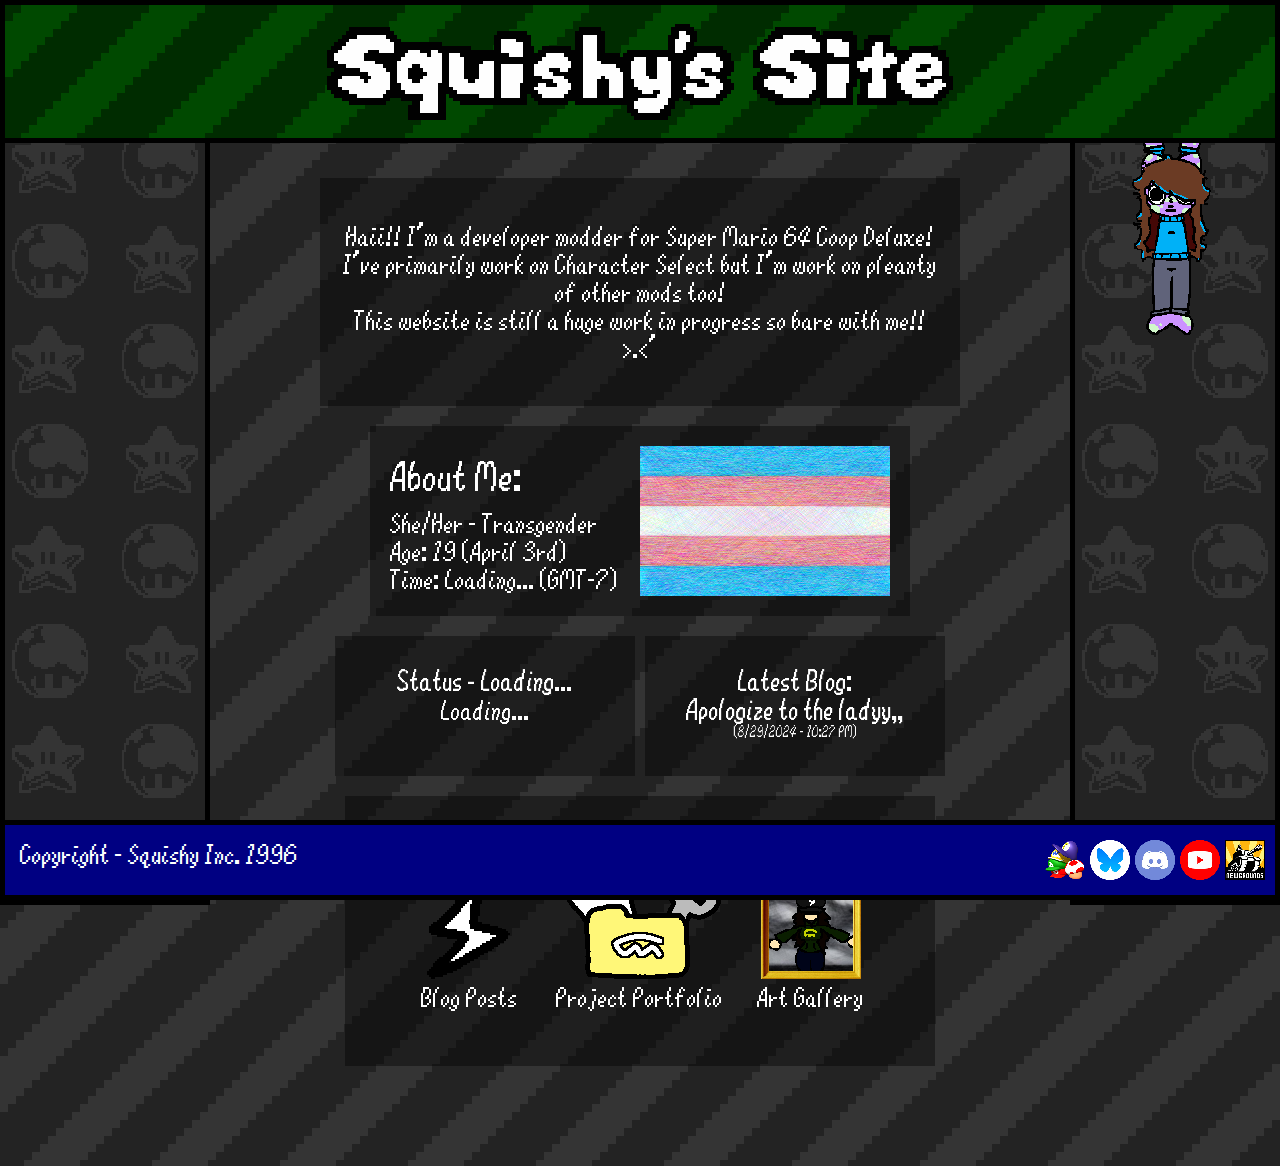
<file: index.html>
<!DOCTYPE html>
<html>
<head>
    <!-- Embed -->
    <title>Squishy Site >.<</title>
    <meta property="og:title" content="Squishy Site >.<">
    <link rel="icon" type="image/x-icon" href="images/icons/hat-logo.png">
    <meta property="og:description" content="woahhh custom embed o.o">
    <meta property="og:image" content="https://squishy6094.github.io/images/icons/hat-logo.png">

    <!-- Page Style -->
    <link rel="stylesheet" type="text/css" href="styles/style.css">
    
    <script>
        // Get Birthday
        const d = new Date();
        const b = new Date("April 3, 2007 2:00:00");
        let birth = b.getFullYear()
        let year = d.getFullYear()
        var age = year - birth;

        // Snackbar/Popups
        const pageUnavailable = {
            text: "This page is a Work in Progress\nCome back another time!!",
            duration: 5000,
            gravity: "top", // `top` or `bottom`
            position: "right", // `left`, `center` or `right`
            stopOnFocus: true, // Prevents dismissing of toast on hover
            onClick: function(){} // Callback after click
        }

        // Get Status from Codist's cool and awesome thingy
        fetch("https://savespace.imcodist.xyz/data/user/5d23caa3-70b6-4ed0-ba41-e0a0d30b0e11")
            .then((response) => response.json()).then((json) => {
                const status = document.getElementById("howImFeeling")
                status.textContent = json.status.status
                status.title = "Last Updated: " + Date(json.status.timestamp)
                document.getElementById("howImFeelingDiscord").textContent = "Status - " + json.status.online

                // console.log(json.status.status); // The status the user wrote.
                // console.log(json.status.expression); // The expression to go with the written status.
                // console.log(json.status.online); // The users online status (whether from discord or manually defined)
                
                // console.log(json.status.timestamp); // The timestamp when the status was changed last.
            });
    </script>
    
    <!-- Toastify JS by apvarun -->
    <link rel="stylesheet" type="text/css" href="scripts/toastify-js/toastify.css">
</head>

<style>
    h2 {
        line-height: 0.1;
    }

    body {
        padding-top: 150px;
        padding-bottom: 50px;
    }
</style>

<header>
    <span>
        <img src="images/header.png" style="height: 100px;">
    </span>
    <!-- Achievments -->
    <img id = "squishedBadge" src="images/achievements/golden-squished.gif" style = "position: absolute; left: 10px; top: 48px; visibility: hidden;">
    <script>
        if (localStorage.getItem("squishedFound") == "true") {
            document.getElementById('squishedBadge').style.visibility = 'visible';
        }
    </script>

    <!-- Crossover Links -->
    <a id ="hangingCrossoverLink"><img id = "hangingCrossover" src="images/hanging-crossover/404.png" style = "position: absolute; right: 60px; top: 138px; height: 200px;"></a>
    
    <script>
        function mulberry32(a) { // mulberry32 PRNG Method
            return function() {
                let t = a += 0x6D2B79F5;
                t = Math.imul(t ^ t >>> 15, t | 1);
                t ^= t + Math.imul(t ^ t >>> 7, t | 61);
                return ((t ^ t >>> 14) >>> 0) / 4294967296;
            }
        }
        const seed = Math.round(d.getTime() / 86400000); // Seconds since epoch rounded to every day
        const rng = mulberry32(seed)
        const hangingCreatures = [
            {name: "404", image:"404.png", link:"404.html"},
            {name: "Lukas' Workshop", image:"geno.png", link:"https://lukasworkshop.nekoweb.org/"},
            {name: "KF (Twitter)", image:"kf.gif", link:"https://x.com/KFIC_TSMK"},
            {name: "Carl & John", image:"carlandjohn.png", link:"https://carlandjohn.neocities.org/"},
            {name: "Garlicker/ChickenGunner (Youtube)", image:"garlicker.png", link:"https://www.youtube.com/@ssg-eggunner/"},
            {name: "DM-Kun (Youtube)", image:"dm-kun.png", link:"https://www.youtube.com/@dm-kun"},
            {name: "Jaytomz (Youtube)", image:"jaytomz.png", link:"https://www.youtube.com/@JayTomzMuzik"},
            {name: "Liampy Strawpage", image:"liampy.png", link:"https://liampy.straw.page/"},
            {name: "Mario 85", image:"mario85.png", link:"https://gamejolt.com/games/LUCAS/837168", artist: "5up34",},
        ];
        const tableLength = hangingCreatures.length
        const charRng = Math.round(rng()*tableLength)
        if (charRng >= 0 && charRng < tableLength) {
            var siteGen = hangingCreatures[charRng]
            document.getElementById("hangingCrossover").src = 'images/hanging-crossover/' + siteGen.image
            document.getElementById("hangingCrossoverLink").href = siteGen.link
            if (siteGen.artist != null) {
                siteGen.artist = "\nArt made by: " + siteGen.artist + "!"
            } else {
                siteGen.artist = ""
            }
            document.getElementById("hangingCrossoverLink").title= "Check out " + siteGen.name + "!" + siteGen.artist
        } else {
            document.getElementById("hangingCrossover").style.visibility = 'hidden'
        }
    </script>
</header>

<body style="text-align: center; display: flex; margin-bottom: 50px;">

    <div style="margin-bottom: auto; flex: 1">
        <div>
            <span style="left: 5px;" class="side-design"></span>
            <span style="right: 5px;" class="side-design"></span>
        </div>

        <div style="text-align: center; width: 600px;" class="text-box">
            <p>
                Haii!! I'm a developer modder for Super Mario 64 Coop Deluxe! <br>
                I've primarily work on Character Select but I'm work on pleanty of other mods too! <br>
                This website is still a huge work in progress so bare with me!!
                <br>>.<'<br>
            </p>
        </div>

        <div style="text-align: left; width: 500px; height: 150px;" class="text-box">
            <span style="float:left;">
                <h2>About Me:</h2>
                She/Her - Transgender<br>
                Age: <script type="text/javascript">document.write(age)</script> (April 3rd)<br>
                
                Time: <span id="time">Loading...</span> (GMT-7)
            </span>
            <span style="float:right;">
                <img src="images/sketchy-trans.png" alt="I'm trans btw!!" style="height:150px;"><br>
            </span>
        </div>
        
        <div style="width: 550px; height: 160px;">
            <span class="text-box" style = "text-align: center; position: absolute; right: calc(50% + 5px); font-size: 160%; width: 300px; font-family: FONT_ALIASED; height: 80px; padding: 30px 0;">
                <span id = "howImFeelingDiscord">Status - Loading...</span><br>
                <span id = "howImFeeling" style="font-size: 90%;">Loading...</span>
            </span>
            <a id = "latestBlog" href = "blog-posts/8-29-2024.html" class = "text-box" style = "text-align: center; position: absolute; left: calc(50% + 5px); font-size: 80%; width: 300px; height: 80px; padding: 30px 0;">
                <span style="font-size: 200%; font-family: FONT_ALIASED;">Latest Blog:</span><br>
        
                <span style="font-size: 200%; font-family: FONT_ALIASED;">Apologize to the ladyy,,</span><br>
                <span style="font-size: 100%;">(8/29/2024 - 10:27 PM)</span>
            </a>
        </div>

        <div style="width: 550px; height: 230px;" class="text-box">
            <h2>Navigation</h2>
            <span class="navigation">
                <div>
                    <a href="blogs.html">
                        <img src="images/icons/hat-logo.png" alt="Blogs" class="navigation-images">
                        <div>Blog Posts</div>
                    </a>
                </div>
                <div>
                    <a onclick='Toastify(pageUnavailable).showToast();'>
                        <img src="images/icons/portfolio.png" alt="Portfolio" class="navigation-images">
                        <div>Project Portfolio</div>
                    </a>
                </div>
                <div>
                    <a href="gallery.html">
                        <img src="images/icons/gallery.png" alt="Gallery" class="navigation-images">
                        <div>Art Gallery</div>
                    </a>
                </div>
            </span>
        </div>
    </div>

</body>

<footer style="font-size:150%;">
    <!-- Newest Blog Post -->
    <a id ="runAnimLink"><img src="images/run-anims/squishy-run.gif" alt="Squishy6094" class="squishy-run" id ="runAnim"></a>
    <span style="float:left;">
        Copyright - Squishy Inc. 1996
    </span>
    <div class = "links">
        <a href="https://mods.sm64coopdx.com/members/squishy6094.37"><img src="images/icons/coopdx.png" alt="Squishy6094" style="width:40px;height:40px;"></a>
        <a href="https://bsky.app/profile/squishy6094.github.io"><img src="images/icons/bluesky.png" alt="@squishy6094.github.io" style="width:40px;height:40px;"></a>
        <a href="https://discord.gg/2bg2FnFp6f"><img src="images/icons/discord.png" alt="Squishy Community Server" style="width:40px;height:40px;"></a>
        <a href="https://www.youtube.com/@Squishy6094"><img src="images/icons/youtube.png" alt="@Squishy6094" style="width:40px;height:40px;"></a>
        <a href="https://squishy6094.newgrounds.com"><img src="images/icons/newgrounds.png" alt="@Squishy6094" style="width:40px;height:40px;"></a>
    </div>
    <br>
</footer> 

<script type="text/javascript" src="scripts/squishyRun.js"></script>
<script type="text/javascript" src="scripts/timeUpdate.js"></script>

<script type="text/javascript" src="scripts/toastify-js/toastify.js"></script>

</html>
</file>
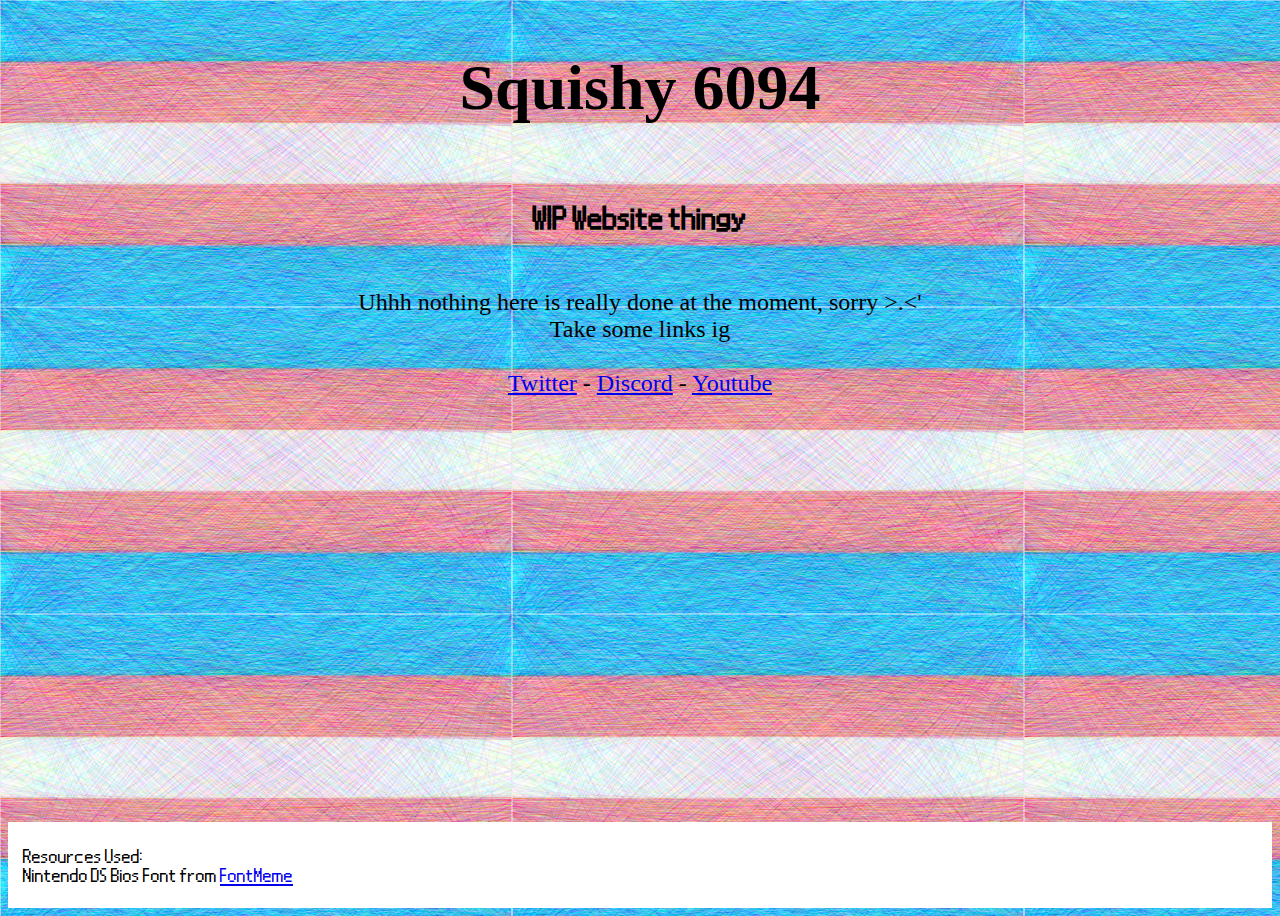
<file: website/index.html>
<!DOCTYPE html>
<html>
<style>
    @font-face { font-family: NDSBios; src: url('fonts/Nintendo-DS-BIOS.ttf'); } 

    body {
        background-image: url('sketchy-trans.png');
        min-height: 100vh;
        display: flex;
        flex-direction: column;
    }
    h2 {
        font-family: NDSBios
    }
    footer {
        text-align: center;
        padding-left: 15px;
        background-color: rgb(255, 255, 255);
        color: rgb(0, 0, 0);
        margin-top: auto;
        font-family: NDSBios
    }
</style> 

<body style="text-align:center;">

<h1 style="font-size:400%;">Squishy 6094</h1>
<h2 style="font-size:250%;">WIP Website thingy</h2>
<p style="font-size:150%;">
    Uhhh nothing here is really done at the moment, sorry >.<' <br>
    Take some links ig <br>
    <br>
    <a href="https://twitter.com/6094Squishy">Twitter</a> - 
    <a href="https://discord.gg/2bg2FnFp6f">Discord</a> - 
    <a href="https://www.youtube.com/@Squishy6094">Youtube</a>
</p>

</body>

<footer style="font-size:150%;">
    <p style="text-align:left;">
        Resources Used:<br>
        Nintendo DS Bios Font from <a href="https://fontmeme.com/fonts/nintendo-ds-bios-font/">FontMeme</a>
    </p>
</footer> 

</html>
</file>
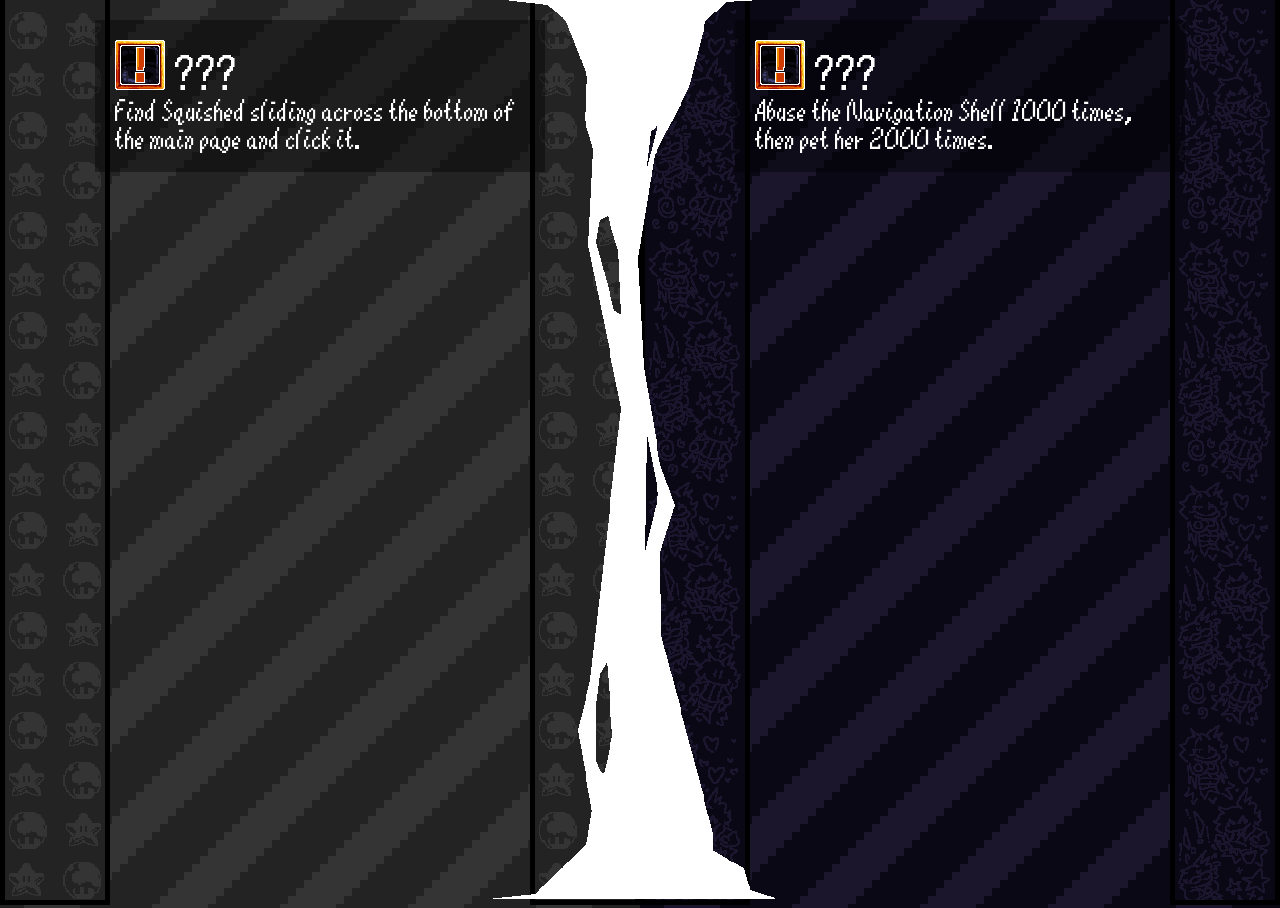
<file: achievements.html>
<!DOCTYPE html>
<html>
<head>
    <!-- Embed -->
    <title>Squishy Site >.< | Achievements</title>
    <meta property="og:title" content="Squishy Site >.< | Achievements">
    <link rel="icon" type="image/x-icon" href="images/icons/achievements.png">
    <meta property="og:description" content="woahhh custom embed o.o">
    <meta property="og:image" content="https://squishy6094.github.io/images/icons/achievements.png">

    <!-- Page Style -->
    <link rel="stylesheet" type="text/css" href="styles/style.css">
    
    <!-- Toastify JS by apvarun -->
    <link rel="stylesheet" type="text/css" href="scripts/toastify-js/toastify.css">
</head>

<style>
    body {
        background-image: url('images/shell-site/backgrounds/back-purple.png');
    }
    
    .side-design {
        width: 100px;
        background-size: 100px auto;
        
        z-index: -1;
        animation: scroll 20s linear infinite;
    }

    .shell-side-design {
        background-color: rgba(11, 8, 22, 1);
        background-image: url('images/shell-site/backgrounds/side-shells.png');
    }

    .squishy-half {
        position: absolute;
        top: 0px;
        left: 0px;
        display: block;
        width: 50%;
        height: 100%;
        background-color: rgba(35, 35, 35, 1);
        background-image: url('images/backgrounds/back-black.png');
        background-size: 128px;
        z-index: -1;
    }
    .shell-half {
        position: absolute;
        top: 0px;
        right: 0px;
        display: block;
        width: 50%;
        height: 100%;
    }
    .achievement-image {
        position: absolute;
        float: left;
        left: 10px;
        text-align: left;
    }
    .trophy {
        position: fixed;
        left: calc(50% - 75px);
        top: 25%;
        width: 150px;
        height: 150px;
        visibility: hidden;
    }
    .middle-mask {
        -webkit-mask-image: url(w3logo.png);
        mask-image: url(w3logo.png);
        mask-repeat: no-repeat; 
    }
</style>

<body style="display: flex; margin-bottom: auto;">
    <!-- Squishy Half Background -->
    <span class="squishy-half">
        <span style="left: 5px;" class="side-design"></span>
        <span style="right: calc(50% + 5px)" class="side-design"></span>
        <span id="achievementsSquishy" style="text-align: center;"></span>
    </span>
    
    <span class="shell-half">
        <span style="right: 5px;" class="side-design shell-side-design"></span>
        <span style="left: calc(50% + 5px)" class="side-design shell-side-design"></span>
        <span id="achievementsShell" style="text-align: center;"></span>
    </span>

    
    <img src="images/backgrounds/achievements-split.gif" style="position: fixed; top: 0px; height: 100%; left: calc(50% - 160px);">
    <img id = "trophy" src="images/icons/achievements.png" class="trophy">
    
    <script>
        var achieveCount = 0
        const achievementList = [
                {
                    flag: "squishedFound",
                    site: "achievementsSquishy",
                    name: "Found Squished",
                    desc: "Find Squished sliding across the bottom of the main page and click it.",
                    img:  "achieve-foundSquished.gif",
                },
                {
                    flag: "loveAndWar",
                    site: "achievementsShell",
                    name: "Love & War",
                    desc: "Abuse the Navigation Shell 1000 times, then pet her 2000 times.",
                    img:  "achieve-loveAndWar.gif",
                },
        ]
            
        for (let i = 0; i < achievementList.length; i++) {
            const currTable = achievementList[i]
            const unlocked = localStorage.getItem(currTable.flag) == "true"

            // Create Container
            const container = document.createElement("div");
            container.style = "text-align: left; width: 410px; z-index: 2;" 
            container.classList.add("text-box");

            // Add Image
            const img = document.createElement("img");
            img.style = "margin-right: 10px; height: 50px"
            if (unlocked) {
                img.src = "images/achievements/" + currTable.img
                achieveCount ++
            } else {
                img.src = "images/achievements/achieve-locked.gif"
            }
            container.appendChild(img);

            // Add Name
            const header = document.createElement("span");
            header.style = "font-size: 175%; font-family: FONT_ALIASED;"
            if (unlocked) {
                header.appendChild(document.createTextNode(currTable.name));
            } else {
                header.appendChild(document.createTextNode("???"));
            }
            header.appendChild(document.createElement("br"));
            // Add Description
            const description = document.createElement("div");
            description.style = "font-size: 60%; line-height: 1.1; font-family: FONT_NORMAL;"
            description.appendChild(document.createTextNode(currTable.desc));
            header.appendChild(description);
            container.appendChild(header);


            document.getElementById(currTable.site).appendChild(container)
        }

        if (achieveCount >= achievementList.length){
            document.getElementById('trophy').style.visibility = 'visible';
        }
    </script>
</body>

<script type="text/javascript" src="scripts/toastify-js/toastify.js"></script>

</html>
</file>
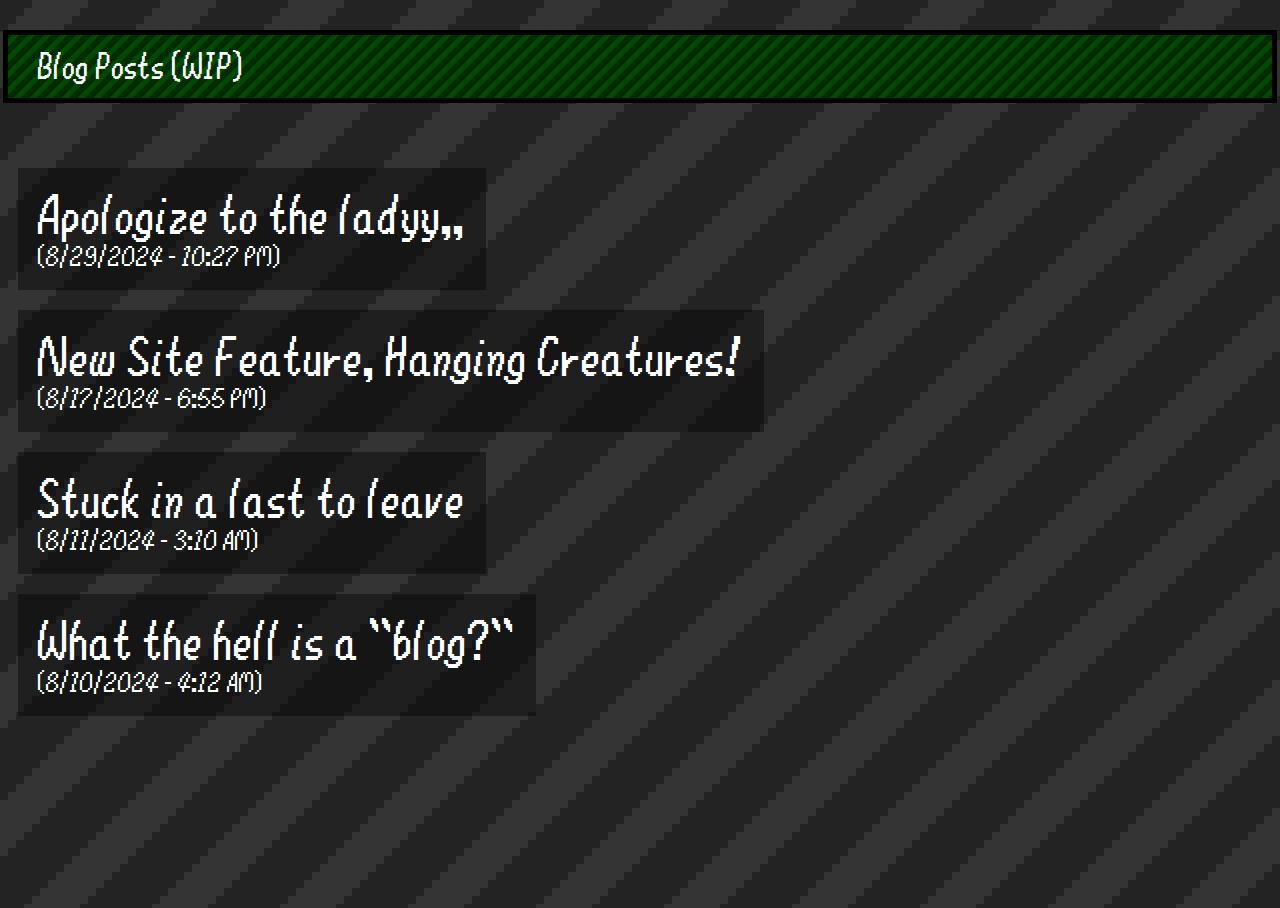
<file: blogs.html>
<!DOCTYPE html>
<html>
<head>
    <!-- Embed -->
    <title>Squishy Site >.< | Blogs</title>
    <meta property="og:title" content="Squishy Site >.< | Blogs">
    <link rel="icon" type="image/x-icon" href="images/icons/hat-logo.png">
    <meta property="og:description" content="woahhh custom embed o.o">
    <meta property="og:image" content="https://squishy6094.github.io/images/icons/hat-logo.png">

    <!-- Page Style -->
    <link rel="stylesheet" type="text/css" href="styles/style.css">
    
    <!-- Toastify JS by apvarun -->
    <link rel="stylesheet" type="text/css" href="scripts/toastify-js/toastify.css">
</head>

<style>
    h2 {
        font-size: 200%;
        line-height: 0.1;
        font-weight: normal;
        padding: 30px;
        margin-bottom: 50px;
        background-position-x: -16px; 
        background-image: url('images/backgrounds/back-green.png');
        
        color: rgb(255, 255, 255);
        
        border: 1px;
        outline-style: solid;
        outline-color: rgba(0, 0, 0, 1);
        outline-width: 5px;
        font-weight: normal;
        text-align: left;
    }
    .text-box {
        margin-left: 10px;
    }
</style>

<body style="display: flex; margin-bottom: auto;">
    <h2>Blog Posts (WIP)</h2>
    <a href = "blog-posts/8-29-2024.html" class = "text-box" style = "text-align: left;">
        <span style="font-size: 200%; font-family: FONT_ALIASED;">Apologize to the ladyy,,</span><br>
        <span style="font-size: 100%;">(8/29/2024 - 10:27 PM)</span>
    </a>
    <a href = "blog-posts/8-17-2024.html" class = "text-box" style = "text-align: left;">
        <span style="font-size: 200%; font-family: FONT_ALIASED;">New Site Feature, Hanging Creatures!</span><br>
        <span style="font-size: 100%;">(8/17/2024 - 6:55 PM)</span>
    </a>
    <a href = "blog-posts/8-11-2024.html" class = "text-box" style = "text-align: left;">
        <span style="font-size: 200%; font-family: FONT_ALIASED;">Stuck in a last to leave</span><br>
        <span style="font-size: 100%;">(8/11/2024 - 3:10 AM)</span>
    </a>
    <a href = "blog-posts/8-10-2024.html" class = "text-box" style = "text-align: left;">
        <span style="font-size: 200%; font-family: FONT_ALIASED;">What the hell is a "blog?"</span><br>
        <span style="font-size: 100%;">(8/10/2024 - 4:12 AM)</span>
    </a>
</body>

<script type="text/javascript" src="scripts/toastify-js/toastify.js"></script>

</html>
</file>
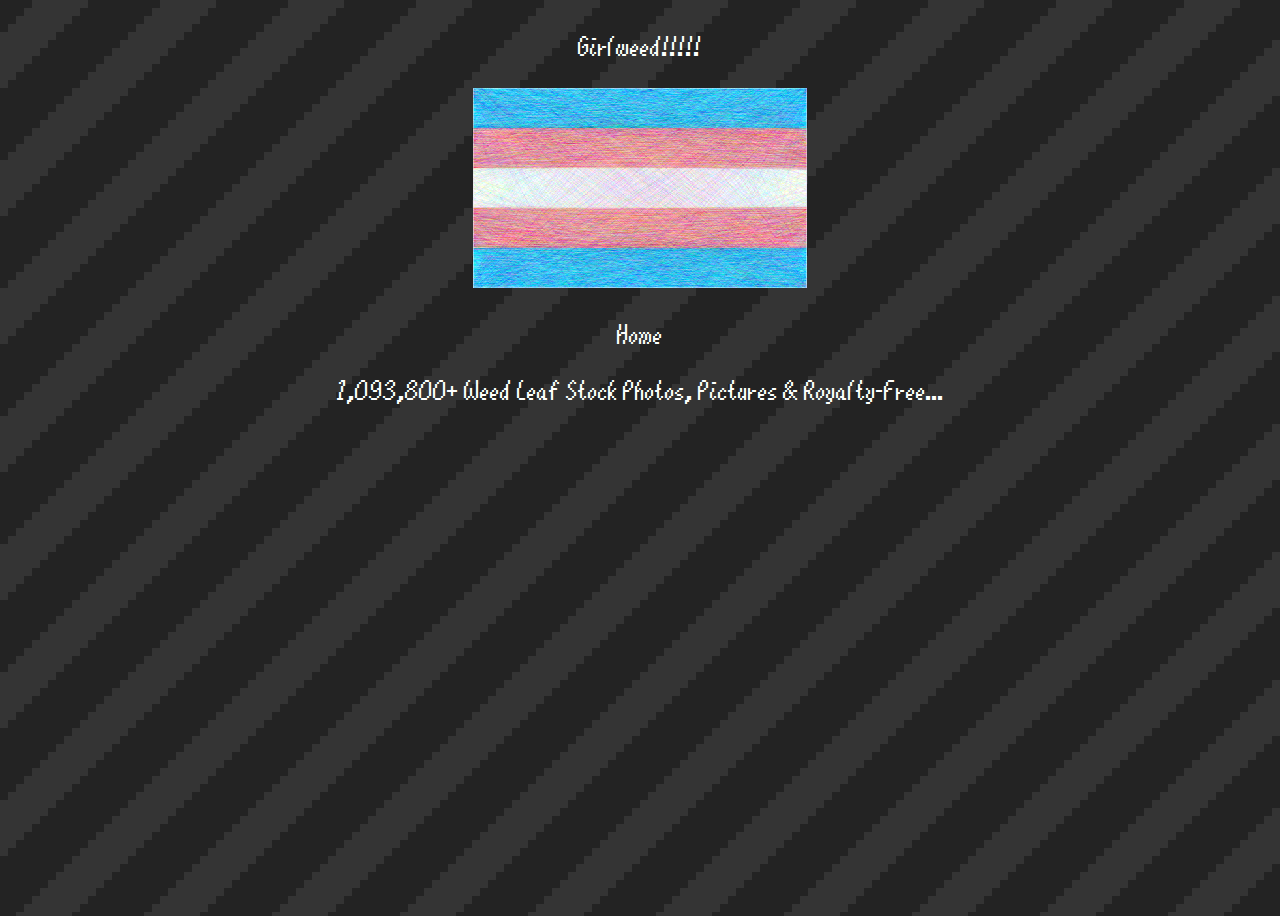
<file: test.html>
<!DOCTYPE html>
<html>
<head>
<!-- Page Style -->
<link rel="stylesheet" type="text/css" href="styles/style.css">
</head>

<body style="text-align:center;">

<p style="font-size:150%;">
    Girlweed!!!!!<br>
    <br>
    <img src="images/sketchy-trans.png" alt="I'm trans btw!!" style="height:200px;"><br>
    <br>
    <a href="index.html">Home</a><br>
    <br>
    <a href="https://www.istockphoto.com/photos/weed-leaf">1,093,800+ Weed Leaf Stock Photos, Pictures & Royalty-Free...<br>
</p>
</body>

</html>
</file>
<file: styles/style.css>
@font-face { font-family: NDSBios; src: url('../fonts/Nintendo-DS-BIOS.ttf'); } 
@font-face { font-family: FONT_NORMAL; src: url('../fonts/sm64coopdx-normal-font.ttf'); } 
@font-face { font-family: FONT_ALIASED; src: url('../fonts/sm64coopdx-aliased-font.ttf'); } 

html{
    min-height: 100%;
    position: relative;
}
header {
    position: fixed;
    top: 5px;
    left: 5px;
    right: 5px;
    padding: 15px;
    margin-bottom: 50px;
    background-position-x: -16px; 
    background-image: url('../images/backgrounds/back-green.png');
    background-size: 128px;
    color: rgb(255, 255, 255);
    font-family: FONT_NORMAL;
    
    border: 1px;
    outline-style: solid;
    outline-color: rgba(0, 0, 0, 1);
    outline-width: 5px;
    font-weight: normal;
}
body {
    background-image: url('../images/backgrounds/back-black.png');
    background-size: 128px;
    background-attachment: scroll;
    min-height: 100vh;
    display: flex;
    flex-direction: column;
    /*overflow: hidden; /* Hide scrollbars (No scroll)*/
    overflow-x: hidden; /* Hide horizontal scrollbar */
    color: rgb(255, 255, 255);
    font-family: FONT_NORMAL;
}
h1 {
    font-family: FONT_ALIASED;
    line-height: 0;
    font-size: 400%;
    font-weight: normal;
}
h2 {
    font-family: FONT_ALIASED;
    line-height: 0.9;
    font-weight: normal;
}
footer {
    /* Non Scroll Footer
    position: fixed;
    bottom: 0;
    */

    /* Scroll Footer */
    position: fixed;
    bottom: 5px;
    left: 5px;
    right: 5px;
    margin-top: 50px;

    text-align: center;
    padding: 15px;
    background-color: rgb(0, 0, 130);
    color: rgb(255, 255, 255);
    font-family: FONT_NORMAL;
    height: 40px;

    border: 1px;
    outline-style: solid;
    outline-color: rgba(0, 0, 0, 1);
    outline-width: 5px;

}
img, .side-design, body, header { /* Remove Anti-Aliasing */
    image-rendering: optimizeSpeed;             /* STOP SMOOTHING, GIVE ME SPEED  */
    image-rendering: -moz-crisp-edges;          /* Firefox                        */
    image-rendering: -o-crisp-edges;            /* Opera                          */
    image-rendering: -webkit-optimize-contrast; /* Chrome (and eventually Safari) */
    image-rendering: pixelated;                 /* Universal support since 2021   */
    image-rendering: optimize-contrast;         /* CSS3 Proposed                  */
    -ms-interpolation-mode: nearest-neighbor;   /* IE8+                           */

}
.text-box {
    margin-top: 20px;
    margin-left: auto;
    margin-right: auto;
    background-color: rgba(0, 0, 0, 0.4);
    padding: 20px;
    background-clip: padding-box;
    font-size: 150%;
    height: auto;
    text-align: center;
}

.side-design {
    position: fixed;
    top: 0px;
    display: block;
    width: 200px;
    height: 100%;
    background-color: rgba(35, 35, 35, 1);
    background-image: url('../images/backgrounds/side-scroll.png');
    background-size: 200px auto;
    color: #fff;
    box-sizing: border-box;
    
    border: 1px;
    outline-style: solid;
    outline-color: rgba(0, 0, 0, 1);
    outline-width: 5px;
    
    z-index: -1;
    animation: scroll 20s linear infinite;
}

@keyframes scroll {
    to {
        background-position: 0 500px;
    }
}

.navigation {
    display: flex;
    flex-direction: row;
    justify-content: center;
    cursor: pointer;
}
.navigation-images {
    min-width: 100px;
    height: 100px;
    padding-left: 20px;
    padding-right: 20px;
}
.squishy-run {
    position: fixed;
    bottom: 71px;
    left: -150px;
    height: 150px;
}
.links {
    float: right;
    text-align: center;
    line-height: 1.8;
    position: absolute;
    right: 10px;
}

<!--Link Recoloring-->
a {
    color: rgb(255, 255, 255);
    text-decoration: none;
}

a:link {
    color: rgb(255, 255, 255);
    text-decoration: none;
}

a:visited {
    color: rgb(255, 255, 255);
    text-decoration: none;
}

a:hover {
    color: rgb(200, 200, 255);
    text-decoration: none;
}

a:active {
    color: rgb(100, 100, 255);
    text-decoration: none;
}
</file>
<file: scripts/toastify-js/toastify.css>
/*!
 * Toastify js 1.12.0
 * https://github.com/apvarun/toastify-js
 * @license MIT licensed
 *
 * Copyright (C) 2018 Varun A P
 */

.toastify {
    width: 300px;
    padding: 12px 20px;
    color: #ffffff;
    display: inline-block;
    /* box-shadow: 0 3px 6px -1px rgba(0, 0, 0, 0.12), 0 10px 36px -4px rgba(77, 96, 232, 0.3); */
    background: rgba(0, 0, 0, 100);
    font-size: 150%;
    padding: 20px;
    padding-top: 30px;
    padding-bottom: 30px;
    position: fixed;
    opacity: 0;
    transition: all 0.4s cubic-bezier(0.215, 0.61, 0.355, 1);
    border-radius: 2px;
    cursor: pointer;
    text-decoration: none;
    max-width: calc(50% - 20px);
    z-index: 2147483647;
}

.toastify.on {
    opacity: 1;
}

.toast-close {
    background: transparent;
    border: 0;
    color: white;
    cursor: pointer;
    font-family: inherit;
    font-size: 1em;
    opacity: 0.4;
    padding: 0 5px;
}

.toastify-right {
    right: 15px;
}

.toastify-left {
    left: 15px;
}

.toastify-top {
    top: -150px;
}

.toastify-bottom {
    bottom: -150px;
}

.toastify-rounded {
    border-radius: 25px;
}

.toastify-avatar {
    width: 1.5em;
    height: 1.5em;
    margin: -7px 5px;
    border-radius: 2px;
}

.toastify-center {
    margin-left: auto;
    margin-right: auto;
    left: 0;
    right: 0;
    max-width: fit-content;
    max-width: -moz-fit-content;
}

@media only screen and (max-width: 360px) {
    .toastify-right, .toastify-left {
        margin-left: auto;
        margin-right: auto;
        left: 0;
        right: 0;
        max-width: fit-content;
    }
}
</file>
